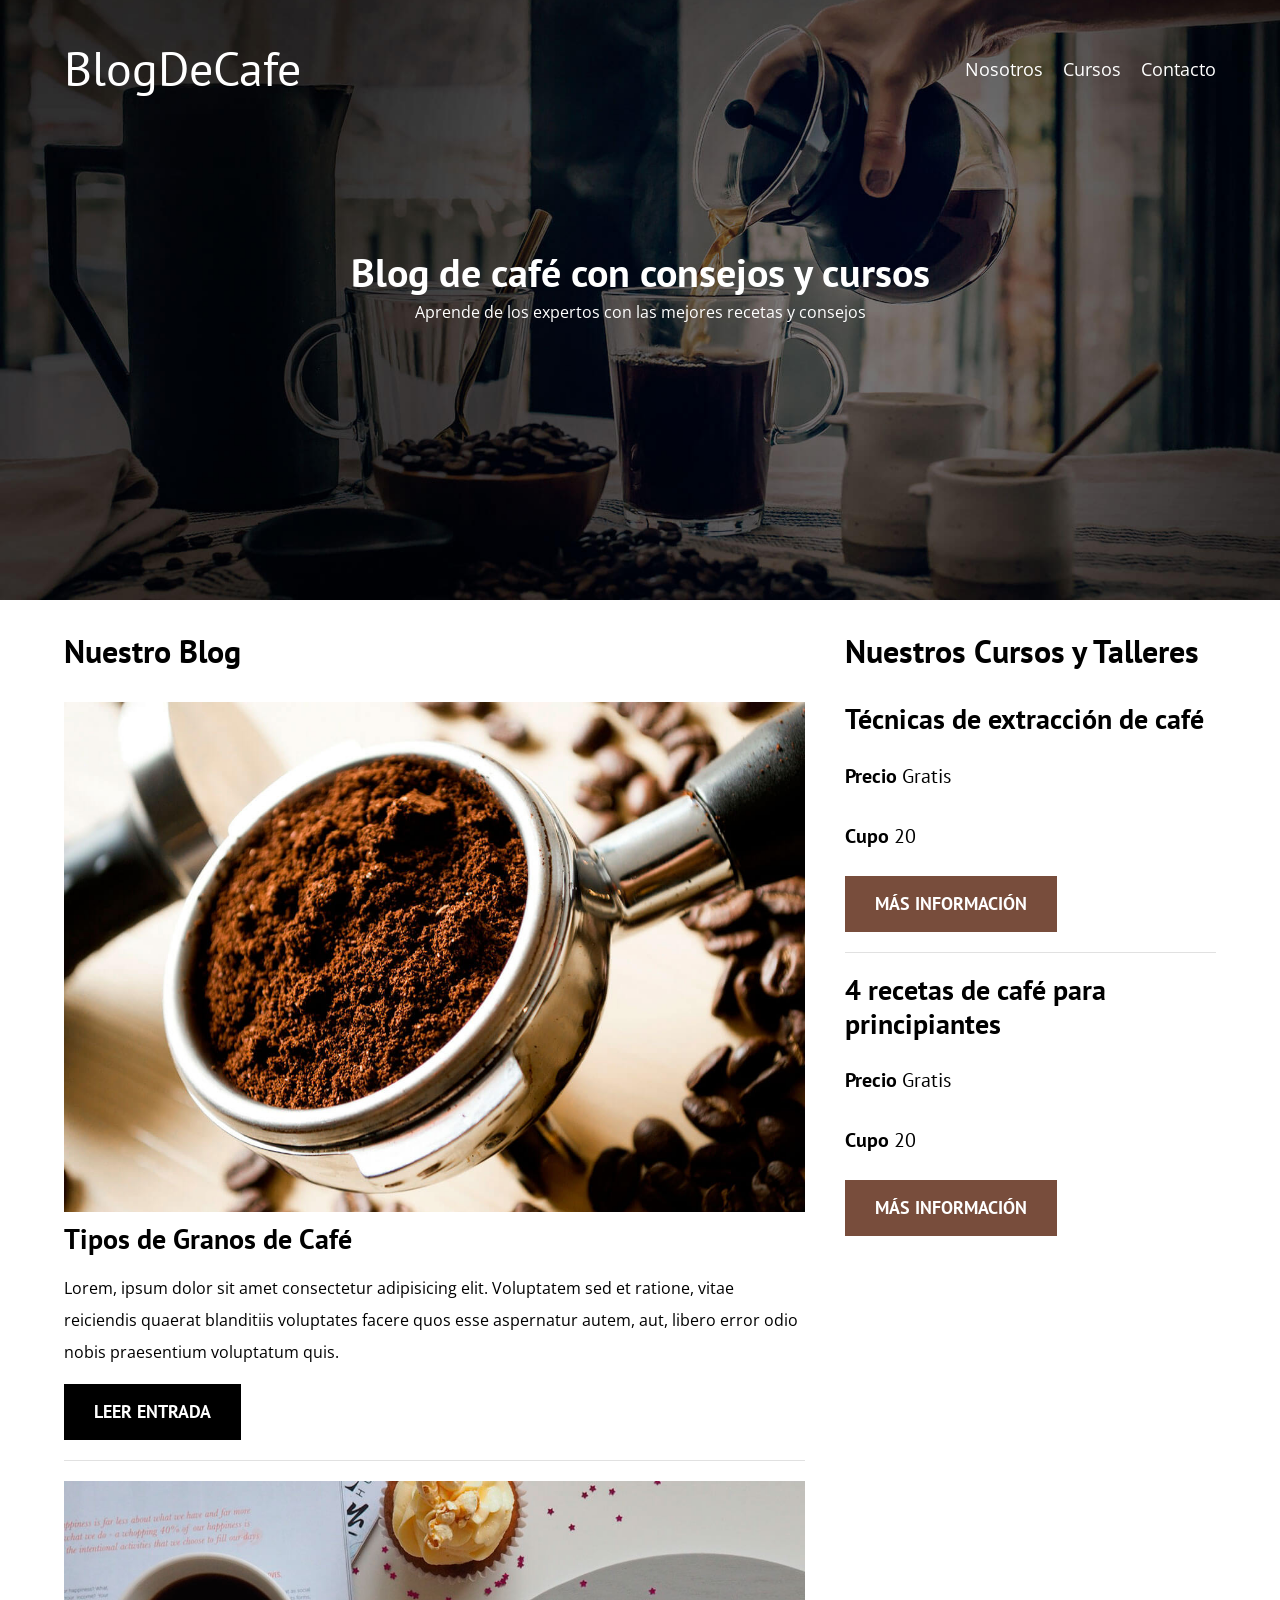
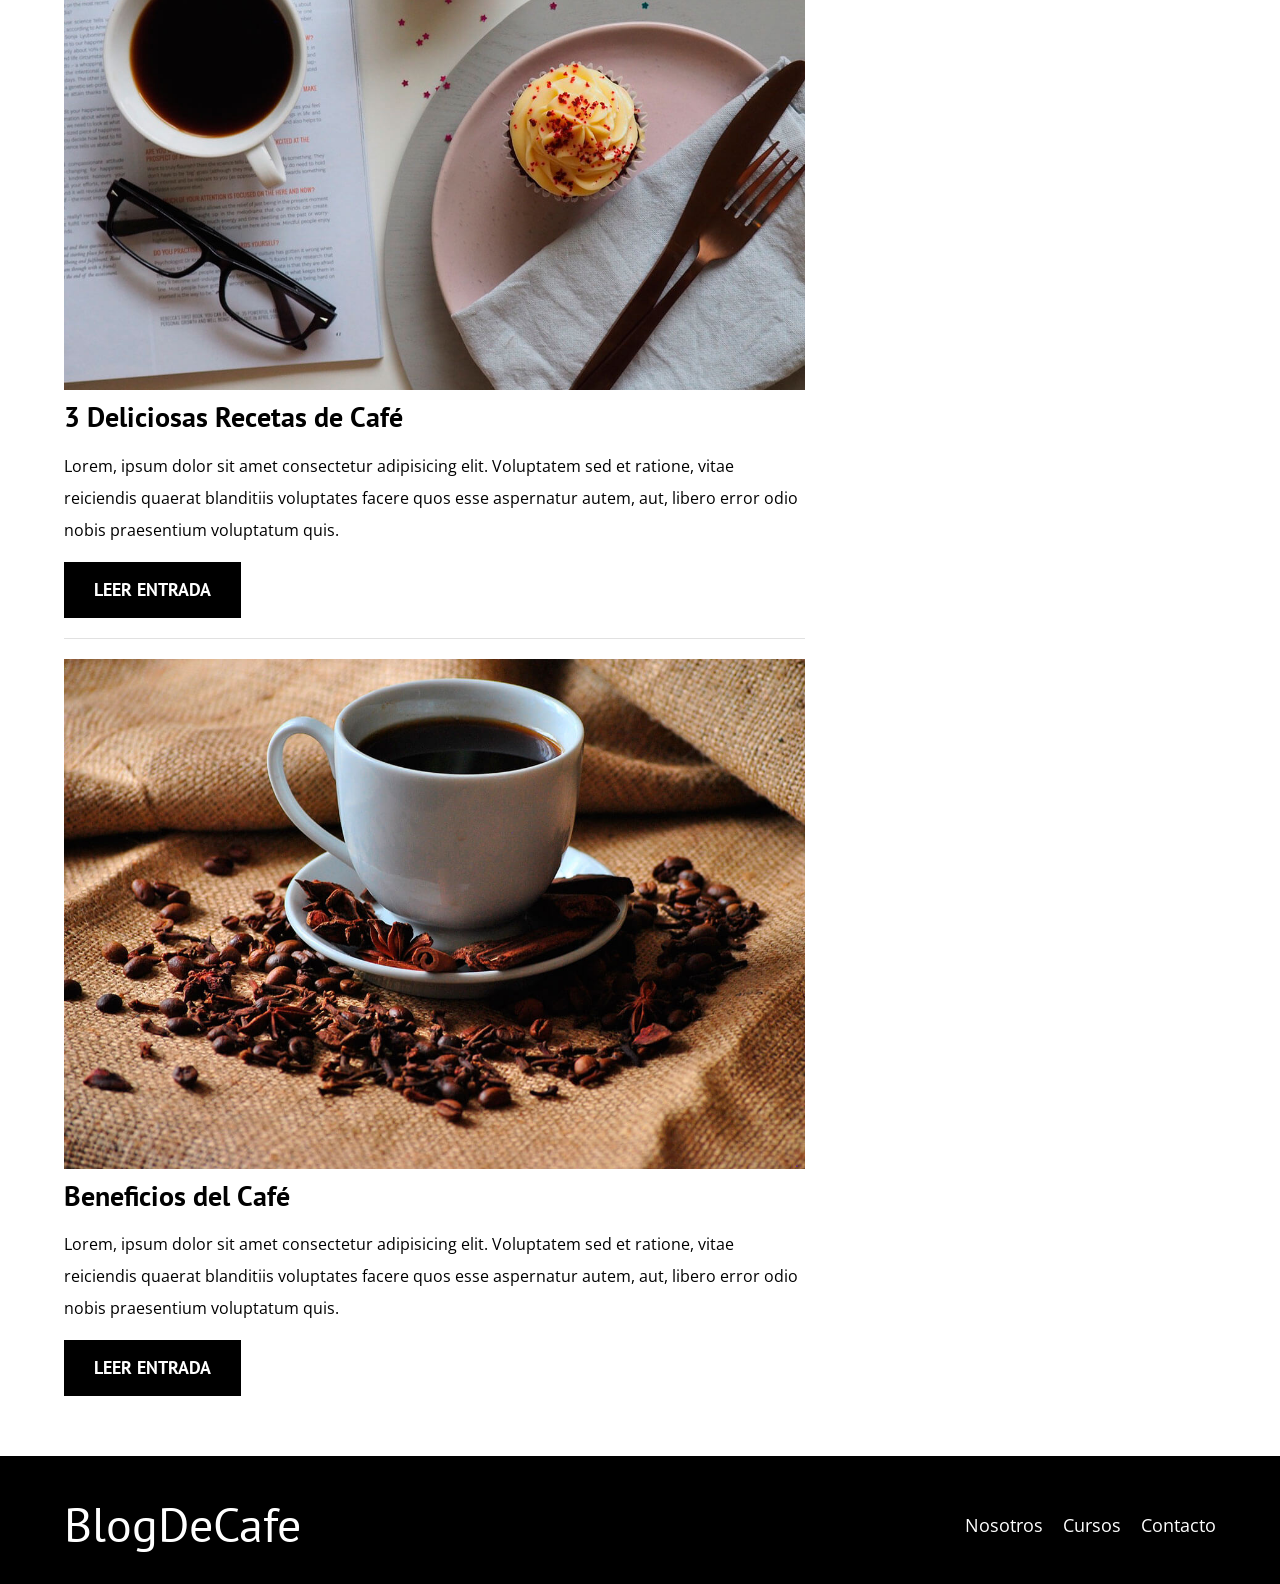
<file: index.html>
<!DOCTYPE html>
<html lang="en">
<head>
    <meta charset="UTF-8">
    <meta name="viewport" content="width=device-width, initial-scale=1.0">
    <title>BlogDeCafe</title>
    <link rel="stylesheet" href="css/normalize.css">
    <link rel="preconnect" href="https://fonts.googleapis.com">
    <link rel="preconnect" href="https://fonts.gstatic.com" crossorigin>
    <link
        href="https://fonts.googleapis.com/css2?family=Open+Sans&family=PT+Sans:wght@400;700&display=swap"
        rel="stylesheet">
    <link rel="stylesheet" href="css/styles.css">
</head>
<body>

    <header class="header">

        <div class="contenedor">
            <div class="barra">

                <a href="index.html" class="logo">
                    <h1 class="logo__nombre no-margin centrar-texto">Blog<span class="logo__blod">DeCafe</span></h1>
                </a>

                <nav class="navegacion">
                    <a href="nosotros.html" class="navegacion__enlace">Nosotros</a>
                    <a href="cursos.html" class="navegacion__enlace">Cursos</a>
                    <a href="contacto.html" class="navegacion__enlace">Contacto</a>
                </nav>
            </div>
        </div>

        <div class="header__texto">
            <h2 class="no-margin">Blog de café con consejos y cursos</h2>
            <p class="no-margin">Aprende de los expertos con las mejores recetas y consejos</p>
        </div>
    </header>

    <div class="contenedor contenido-principal">
        <main class="blog">
            <h3>Nuestro Blog</h3>

            <article class="entrada">
                <div class="entrada__imagen">
                    <img src="img/blog1.jpg" alt="imagen blog">
                </div>

                <div class="entrada__contenido">
                    <h4 class="no-margin">Tipos de Granos de Café</h4>
                    <p>Lorem, ipsum dolor sit amet consectetur adipisicing elit. Voluptatem sed et ratione, 
                        vitae reiciendis quaerat blanditiis voluptates facere quos esse 
                        aspernatur autem, aut, libero error odio nobis praesentium voluptatum quis.</p>
                    <a href="entrada.html" class="boton boton--primario">Leer Entrada</a>
                </div>
            </article>


            <article class="entrada">
                <div class="entrada__imagen">
                    <img src="img/blog2.jpg" alt="imagen blog">
                </div>
            
                <div class="entrada__contenido">
                    <h4 class="no-margin">3 Deliciosas Recetas de Café</h4>
                    <p>Lorem, ipsum dolor sit amet consectetur adipisicing elit. Voluptatem sed et ratione,
                        vitae reiciendis quaerat blanditiis voluptates facere quos esse
                        aspernatur autem, aut, libero error odio nobis praesentium voluptatum quis.</p>
                    <a href="entrada.html" class="boton boton--primario">Leer Entrada</a>
                </div>
            </article>


            <article class="entrada">
                <div class="entrada__imagen">
                    <img src="img/blog3.jpg" alt="imagen blog">
                </div>
            
                <div class="entrada__contenido">
                    <h4 class="no-margin">Beneficios del Café</h4>
                    <p>Lorem, ipsum dolor sit amet consectetur adipisicing elit. Voluptatem sed et ratione,
                        vitae reiciendis quaerat blanditiis voluptates facere quos esse
                        aspernatur autem, aut, libero error odio nobis praesentium voluptatum quis.</p>
                    <a href="entrada.html" class="boton boton--primario">Leer Entrada</a>
                </div>
            </article>
        </main>
        <aside class="sidebar">
            <h3>Nuestros Cursos y Talleres</h3>

            <ul class="cursos no-padding">
                <li class="widget-curso">
                    <h4 class="no-margin">Técnicas de extracción de café</h4>
                    <p class="widget-curso__label">Precio
                        <span class="widget-curso__info">Gratis</span>
                    </p>

                    <p class="widget-curso__label">Cupo
                        <span class="widget-curso__info">20</span>
                    </p>
                    <a href="entrada.html" class="boton boton--secundario">Más información</a>
                </li><!--Un curso-->


                <li class="widget-curso">
                    <h4 class="no-margin">4 recetas de café para principiantes</h4>
                    <p class="widget-curso__label">Precio
                        <span class="widget-curso__info">Gratis</span>
                    </p>
                
                    <p class="widget-curso__label">Cupo
                        <span class="widget-curso__info">20</span>
                    </p>
                    <a href="entrada.html" class="boton boton--secundario">Más información</a>
                
                </li><!--Un curso-->


            </ul>
        </aside>
    </div>

    <footer class="footer">
        <div class="contenedor">
            <div class="barra">
                <a href="index.html" class="logo">
                    <h1 class="logo__nombre no-margin centrar-texto">Blog<span class="logo__blod">DeCafe</span></h1>
                </a>
            
                <nav class="navegacion">
                    <a href="nosotros.html" class="navegacion__enlace">Nosotros</a>
                    <a href="cursos.html" class="navegacion__enlace">Cursos</a>
                    <a href="contacto.html" class="navegacion__enlace">Contacto</a>
                </nav>
            </div>
        </div>
    </footer>

</body>
</html>
</file>
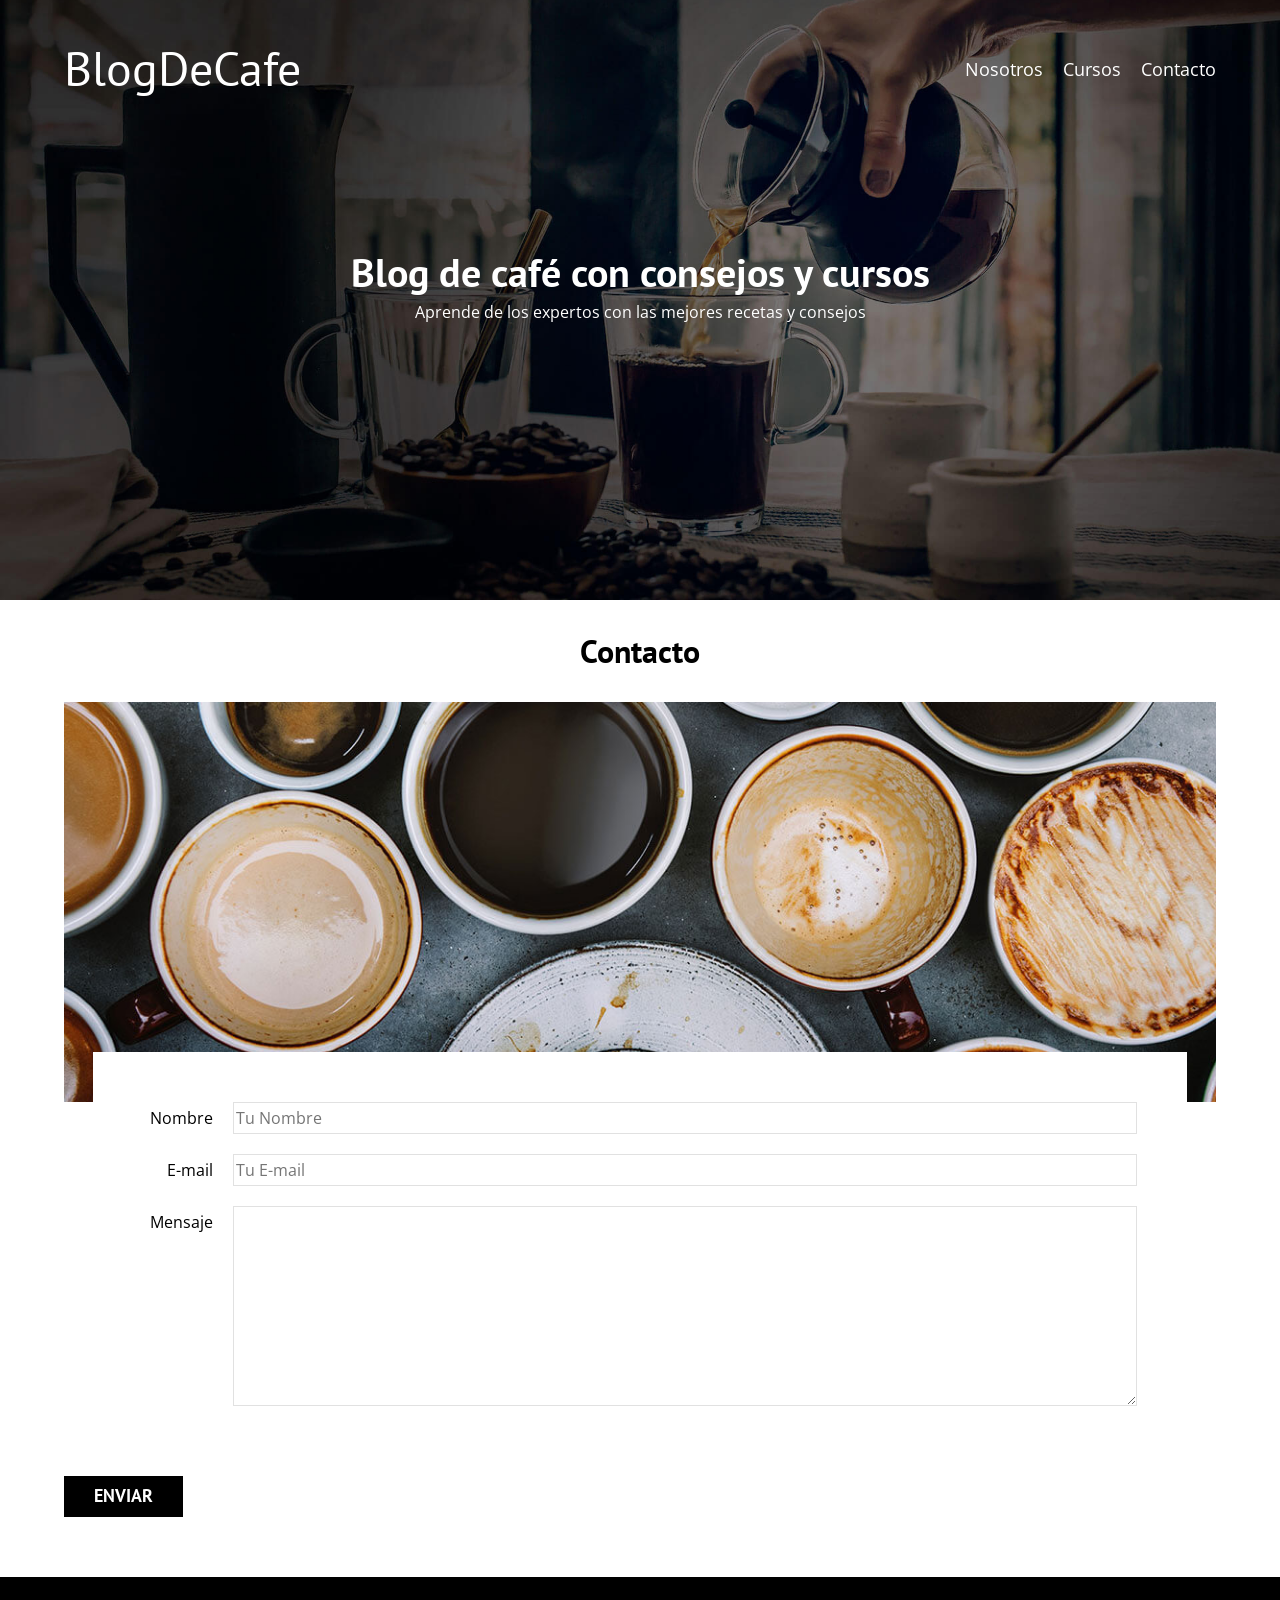
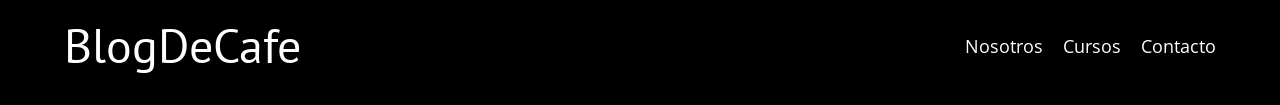
<file: contacto.html>
<!DOCTYPE html>
<html lang="en">

<head>
    <meta charset="UTF-8">
    <meta name="viewport" content="width=device-width, initial-scale=1.0">
    <title>BlogDeCafe</title>
    <link rel="stylesheet" href="css/normalize.css">
    <link rel="preconnect" href="https://fonts.googleapis.com">
    <link rel="preconnect" href="https://fonts.gstatic.com" crossorigin>
    <link href="https://fonts.googleapis.com/css2?family=Open+Sans&family=PT+Sans:wght@400;700&display=swap"
        rel="stylesheet">
    <link rel="stylesheet" href="css/styles.css">
</head>

<body>

    <header class="header">

        <div class="contenedor">
            <div class="barra">

                <a href="index.html" class="logo">
                    <h1 class="logo__nombre no-margin centrar-texto">Blog<span class="logo__blod">DeCafe</span></h1>
                </a>

                <nav class="navegacion">
                    <a href="nosotros.html" class="navegacion__enlace">Nosotros</a>
                    <a href="cursos.html" class="navegacion__enlace">Cursos</a>
                    <a href="contacto.html" class="navegacion__enlace">Contacto</a>
                </nav>
            </div>
        </div>

        <div class="header__texto">
            <h2 class="no-margin">Blog de café con consejos y cursos</h2>
            <p class="no-margin">Aprende de los expertos con las mejores recetas y consejos</p>
        </div>
    </header>

    <main class="contenedor">
        <h3 class="centrar-texto">Contacto</h3>

        <div class="contacto-bg"></div>

        <form class="formulario">
            <div class="campo">
                <label class="campo__label" for="nombre">Nombre</label>
                <input 
                    class="campo__field"
                    type="text" 
                    placeholder="Tu Nombre" 
                    id="nombre"
                >
            </div>

            <div class="campo">
                <label class="campo__label" for="email">E-mail</label>
                <input 
                    class="campo__field"
                    type="email" 
                    placeholder="Tu E-mail" 
                    id="email"
                >
            </div>

            <div class="campo">
                <label class="campo__label" for="mensaje">Mensaje</label>
                <textarea 
                    class="campo__field campo__field--textarea"
                    id="mensaje"
                ></textarea>
            </div>
        </form><!--.formulario-->

        <div class="campo">
            <input type="submit" value="Enviar" class="boton boton--primario">
        </div>

    </main>

    <footer class="footer">
        <div class="contenedor">
            <div class="barra">
                <a href="index.html" class="logo">
                    <h1 class="logo__nombre no-margin centrar-texto">Blog<span class="logo__blod">DeCafe</span></h1>
                </a>

                <nav class="navegacion">
                    <a href="nosotros.html" class="navegacion__enlace">Nosotros</a>
                    <a href="cursos.html" class="navegacion__enlace">Cursos</a>
                    <a href="contacto.html" class="navegacion__enlace">Contacto</a>
                </nav>
            </div>
        </div>
    </footer>

</body>

</html>
</file>
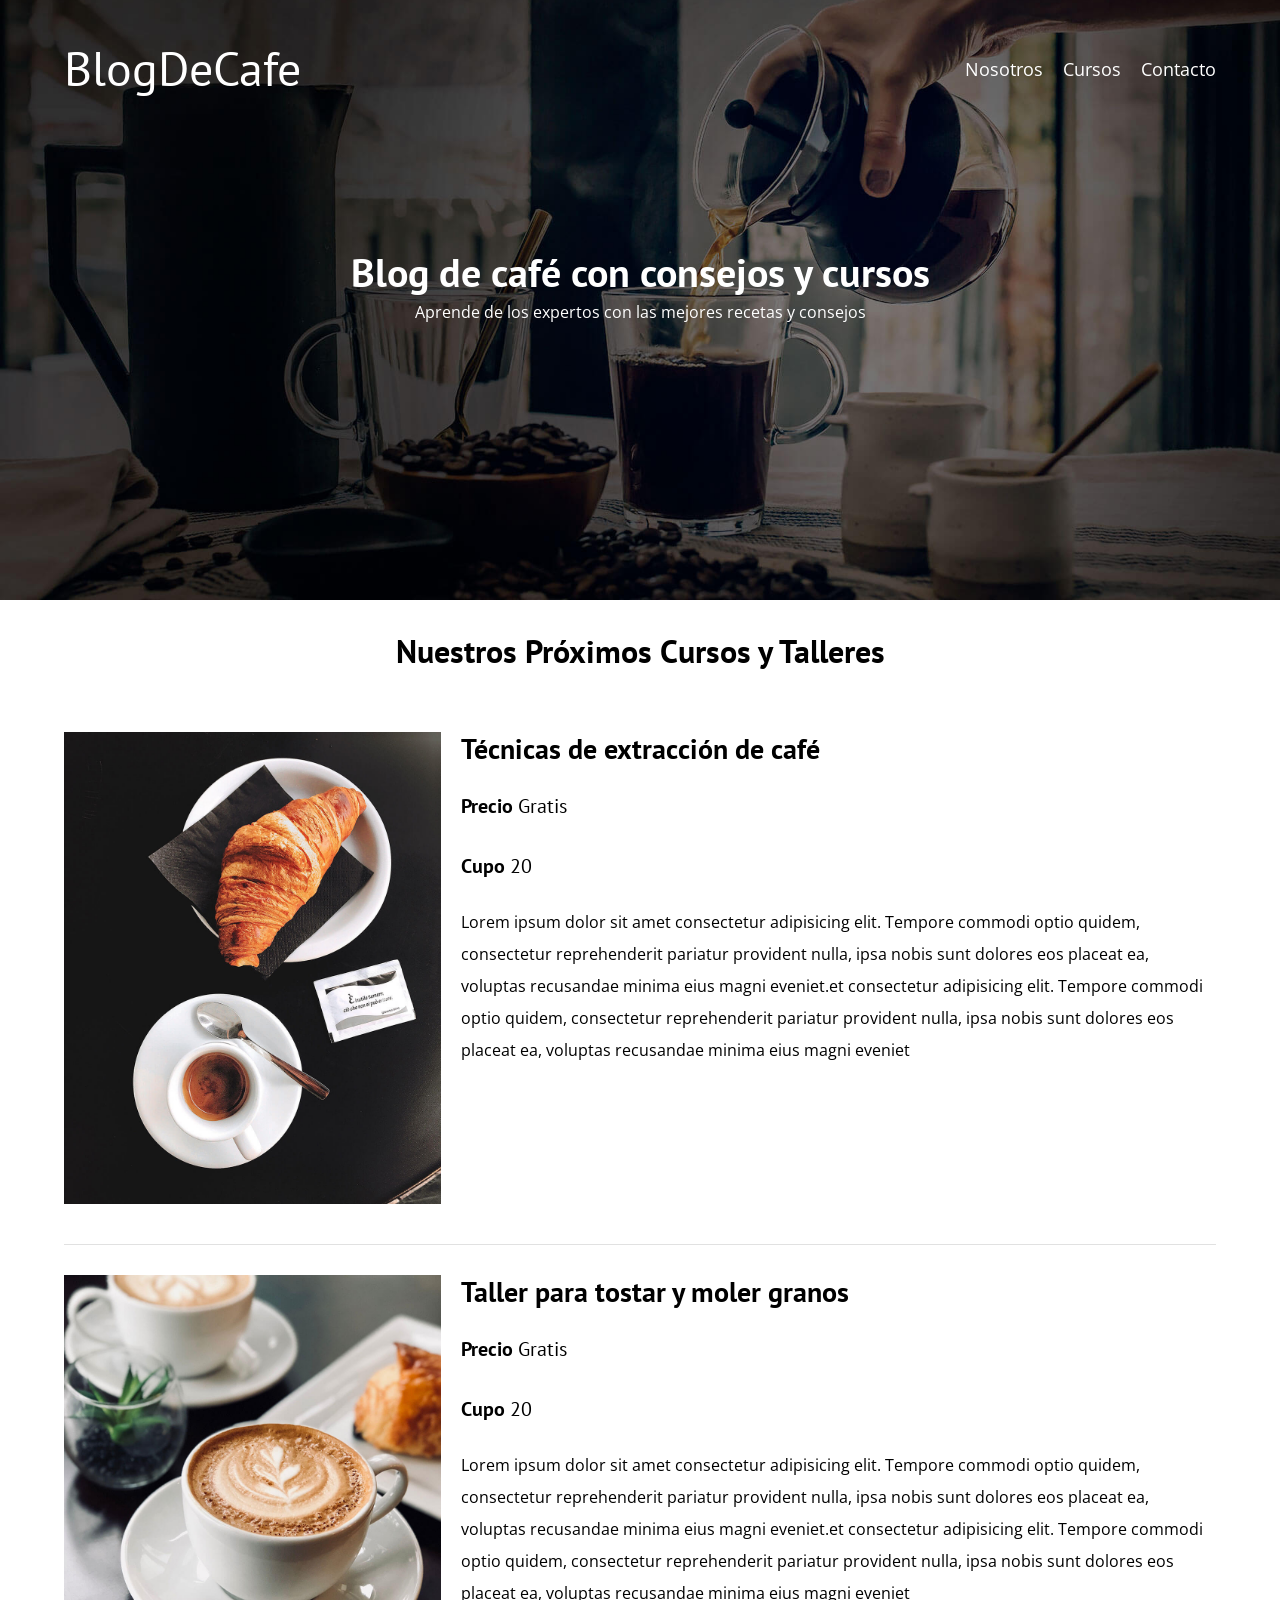
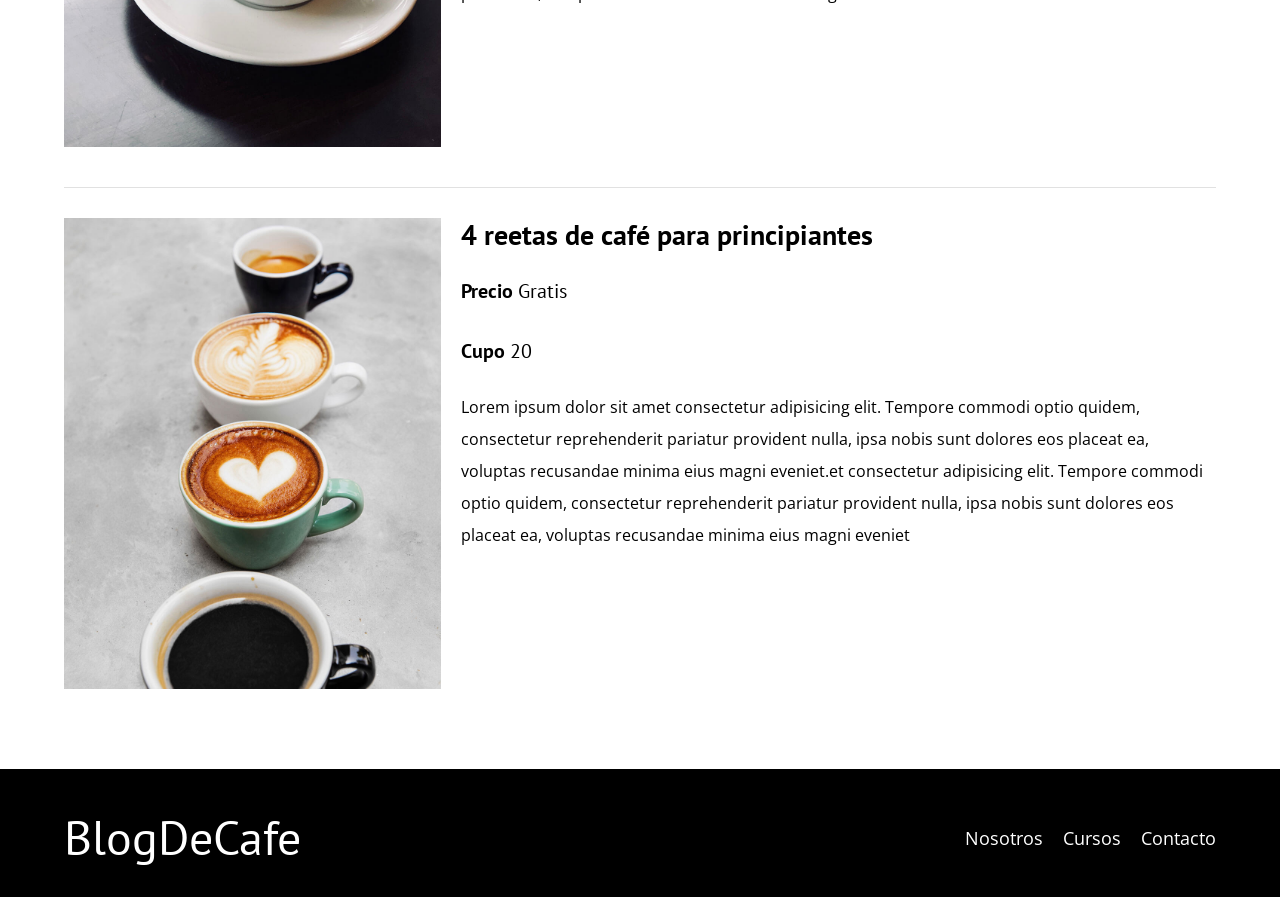
<file: cursos.html>
<!DOCTYPE html>
<html lang="en">

<head>
    <meta charset="UTF-8">
    <meta name="viewport" content="width=device-width, initial-scale=1.0">
    <title>BlogDeCafe</title>
    <link rel="stylesheet" href="css/normalize.css">
    <link rel="preconnect" href="https://fonts.googleapis.com">
    <link rel="preconnect" href="https://fonts.gstatic.com" crossorigin>
    <link href="https://fonts.googleapis.com/css2?family=Open+Sans&family=PT+Sans:wght@400;700&display=swap"
        rel="stylesheet">
    <link rel="stylesheet" href="css/styles.css">
</head>

<body>

    <header class="header">

        <div class="contenedor">
            <div class="barra">

                <a href="index.html" class="logo">
                    <h1 class="logo__nombre no-margin centrar-texto">Blog<span class="logo__blod">DeCafe</span></h1>
                </a>

                <nav class="navegacion">
                    <a href="nosotros.html" class="navegacion__enlace">Nosotros</a>
                    <a href="cursos.html" class="navegacion__enlace">Cursos</a>
                    <a href="contacto.html" class="navegacion__enlace">Contacto</a>
                </nav>
            </div>
        </div>

        <div class="header__texto">
            <h2 class="no-margin">Blog de café con consejos y cursos</h2>
            <p class="no-margin">Aprende de los expertos con las mejores recetas y consejos</p>
        </div>
    </header>

    <main class="contenedor">
        <h3 class="centrar-texto">Nuestros Próximos Cursos y Talleres</h3>

        <div class="curso">

            <div class="curso__imagen">
                <img src="img/curso1.jpg" alt="Imagen del curso">
            </div>

            <div class="curso__informacion">
                <h4 class="no-margin">Técnicas de extracción de café</h4>
                <p class="curso__label">Precio
                    <span class="curso__info">Gratis</span>
                </p>
                
                <p class="curso__label">Cupo
                    <span class="curso__info">20</span>
                </p>

                <p class="curso__descripcion">
                    Lorem ipsum dolor sit amet consectetur adipisicing elit. Tempore commodi optio quidem,
                    consectetur reprehenderit pariatur provident nulla, ipsa nobis sunt dolores eos placeat ea,
                    voluptas recusandae minima eius magni eveniet.et consectetur adipisicing elit. Tempore commodi optio quidem,
                    consectetur reprehenderit pariatur provident nulla, ipsa nobis sunt dolores eos placeat ea,
                    voluptas recusandae minima eius magni eveniet
                </p>
            </div><!--.curso__informacion-->
        
        </div><!-- .curso-->


        <div class="curso">
        
            <div class="curso__imagen">
                <img src="img/curso2.jpg" alt="Imagen del curso">
            </div>
        
            <div class="curso__informacion">
                <h4 class="no-margin">Taller para tostar y moler granos</h4>
                <p class="curso__label">Precio
                    <span class="curso__info">Gratis</span>
                </p>
        
                <p class="curso__label">Cupo
                    <span class="curso__info">20</span>
                </p>
        
                <p class="curso__descripcion">
                    Lorem ipsum dolor sit amet consectetur adipisicing elit. Tempore commodi optio quidem,
                    consectetur reprehenderit pariatur provident nulla, ipsa nobis sunt dolores eos placeat ea,
                    voluptas recusandae minima eius magni eveniet.et consectetur adipisicing elit. Tempore commodi optio quidem,
                    consectetur reprehenderit pariatur provident nulla, ipsa nobis sunt dolores eos placeat ea,
                    voluptas recusandae minima eius magni eveniet
                </p>
            </div><!--.curso__informacion-->
        
        </div><!-- .curso-->

        <div class="curso">
        
            <div class="curso__imagen">
                <img src="img/curso3.jpg" alt="Imagen del curso">
            </div>
        
            <div class="curso__informacion">
                <h4 class="no-margin">4 reetas de café para principiantes</h4>
                <p class="curso__label">Precio
                    <span class="curso__info">Gratis</span>
                </p>
        
                <p class="curso__label">Cupo
                    <span class="curso__info">20</span>
                </p>
        
                <p class="curso__descripcion">
                    Lorem ipsum dolor sit amet consectetur adipisicing elit. Tempore commodi optio quidem,
                    consectetur reprehenderit pariatur provident nulla, ipsa nobis sunt dolores eos placeat ea,
                    voluptas recusandae minima eius magni eveniet.et consectetur adipisicing elit. Tempore commodi optio quidem,
                    consectetur reprehenderit pariatur provident nulla, ipsa nobis sunt dolores eos placeat ea,
                    voluptas recusandae minima eius magni eveniet
                </p>
            </div><!--.curso__informacion-->
        
        </div><!-- .curso-->


    </main>

    <footer class="footer">
        <div class="contenedor">
            <div class="barra">
                <a href="index.html" class="logo">
                    <h1 class="logo__nombre no-margin centrar-texto">Blog<span class="logo__blod">DeCafe</span></h1>
                </a>

                <nav class="navegacion">
                    <a href="nosotros.html" class="navegacion__enlace">Nosotros</a>
                    <a href="cursos.html" class="navegacion__enlace">Cursos</a>
                    <a href="contacto.html" class="navegacion__enlace">Contacto</a>
                </nav>
            </div>
        </div>
    </footer>

</body>

</html>
</file>
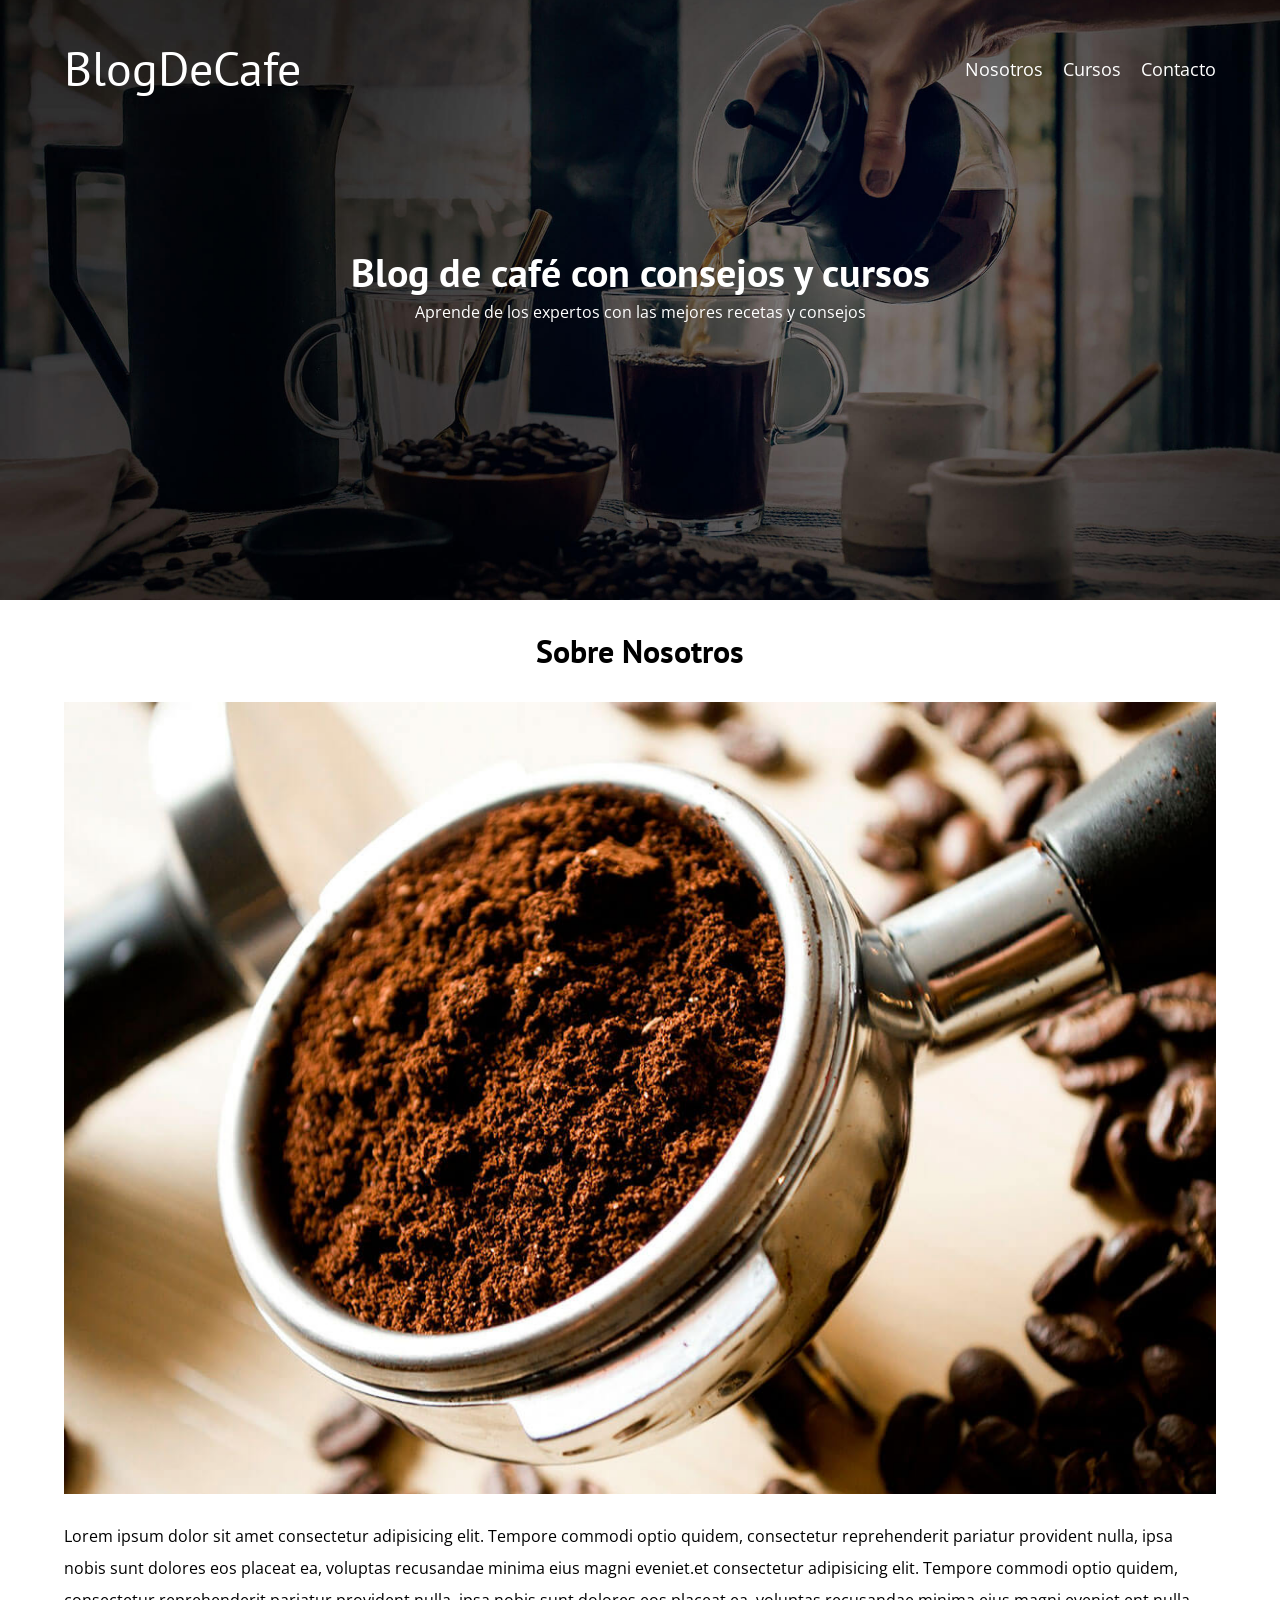
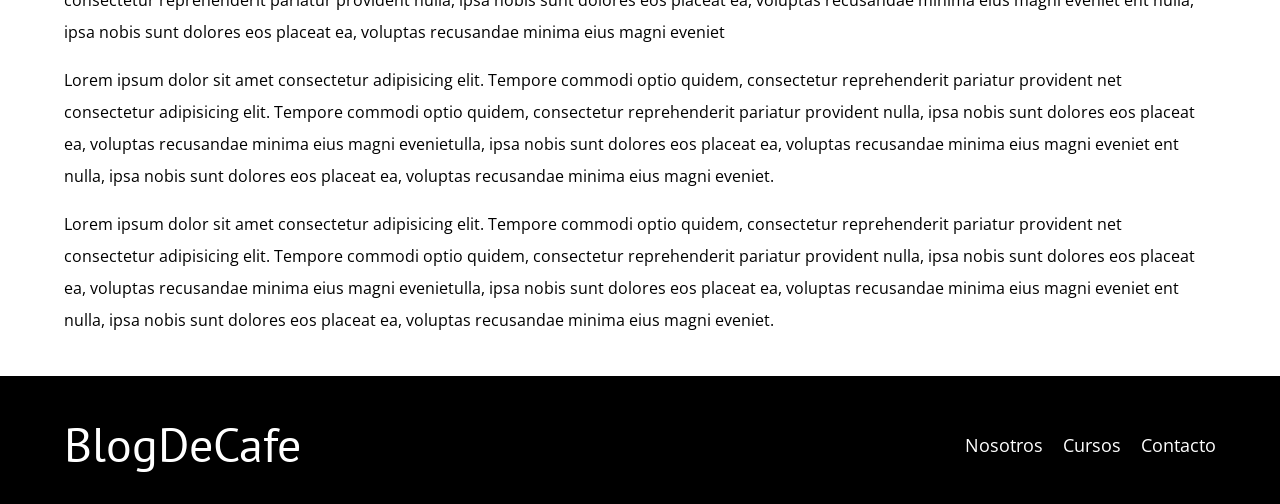
<file: entrada.html>
<!DOCTYPE html>
<html lang="en">

<head>
    <meta charset="UTF-8">
    <meta name="viewport" content="width=device-width, initial-scale=1.0">
    <title>BlogDeCafe</title>
    <link rel="stylesheet" href="css/normalize.css">
    <link rel="preconnect" href="https://fonts.googleapis.com">
    <link rel="preconnect" href="https://fonts.gstatic.com" crossorigin>
    <link href="https://fonts.googleapis.com/css2?family=Open+Sans&family=PT+Sans:wght@400;700&display=swap"
        rel="stylesheet">
    <link rel="stylesheet" href="css/styles.css">
</head>

<body>

    <header class="header">

        <div class="contenedor">
            <div class="barra">

                <a href="index.html" class="logo">
                    <h1 class="logo__nombre no-margin centrar-texto">Blog<span class="logo__blod">DeCafe</span></h1>
                </a>

                <nav class="navegacion">
                    <a href="nosotros.html" class="navegacion__enlace">Nosotros</a>
                    <a href="cursos.html" class="navegacion__enlace">Cursos</a>
                    <a href="contacto.html" class="navegacion__enlace">Contacto</a>
                </nav>
            </div>
        </div>

        <div class="header__texto">
            <h2 class="no-margin">Blog de café con consejos y cursos</h2>
            <p class="no-margin">Aprende de los expertos con las mejores recetas y consejos</p>
        </div>
    </header>

    <main class="contenedor">
        <h3 class="centrar-texto">Sobre Nosotros</h3>
        <img src="img/blog1.jpg" alt="imagen del blog">

        <p>Lorem ipsum dolor sit amet consectetur adipisicing elit. Tempore commodi optio quidem,
            consectetur reprehenderit pariatur provident nulla, ipsa nobis sunt dolores eos placeat ea,
            voluptas recusandae minima eius magni eveniet.et consectetur adipisicing elit. Tempore commodi optio quidem,
            consectetur reprehenderit pariatur provident nulla, ipsa nobis sunt dolores eos placeat ea,
            voluptas recusandae minima eius magni eveniet ent nulla, ipsa nobis sunt dolores eos placeat ea,
            voluptas recusandae minima eius magni eveniet</p>
        
        <p>Lorem ipsum dolor sit amet consectetur adipisicing elit. Tempore commodi optio quidem,
            consectetur reprehenderit pariatur provident net consectetur adipisicing elit. Tempore commodi optio quidem,
            consectetur reprehenderit pariatur provident nulla, ipsa nobis sunt dolores eos placeat ea,
            voluptas recusandae minima eius magni evenietulla, ipsa nobis sunt dolores eos placeat ea,
            voluptas recusandae minima eius magni eveniet ent nulla, ipsa nobis sunt dolores eos placeat ea,
            voluptas recusandae minima eius magni eveniet.</p>

        <p>Lorem ipsum dolor sit amet consectetur adipisicing elit. Tempore commodi optio quidem,
            consectetur reprehenderit pariatur provident net consectetur adipisicing elit. Tempore commodi optio quidem,
            consectetur reprehenderit pariatur provident nulla, ipsa nobis sunt dolores eos placeat ea,
            voluptas recusandae minima eius magni evenietulla, ipsa nobis sunt dolores eos placeat ea,
            voluptas recusandae minima eius magni eveniet ent nulla, ipsa nobis sunt dolores eos placeat ea,
            voluptas recusandae minima eius magni eveniet.</p>
    </main>

    <footer class="footer">
        <div class="contenedor">
            <div class="barra">
                <a href="index.html" class="logo">
                    <h1 class="logo__nombre no-margin centrar-texto">Blog<span class="logo__blod">DeCafe</span></h1>
                </a>

                <nav class="navegacion">
                    <a href="nosotros.html" class="navegacion__enlace">Nosotros</a>
                    <a href="cursos.html" class="navegacion__enlace">Cursos</a>
                    <a href="contacto.html" class="navegacion__enlace">Contacto</a>
                </nav>
            </div>
        </div>
    </footer>

</body>

</html>
</file>
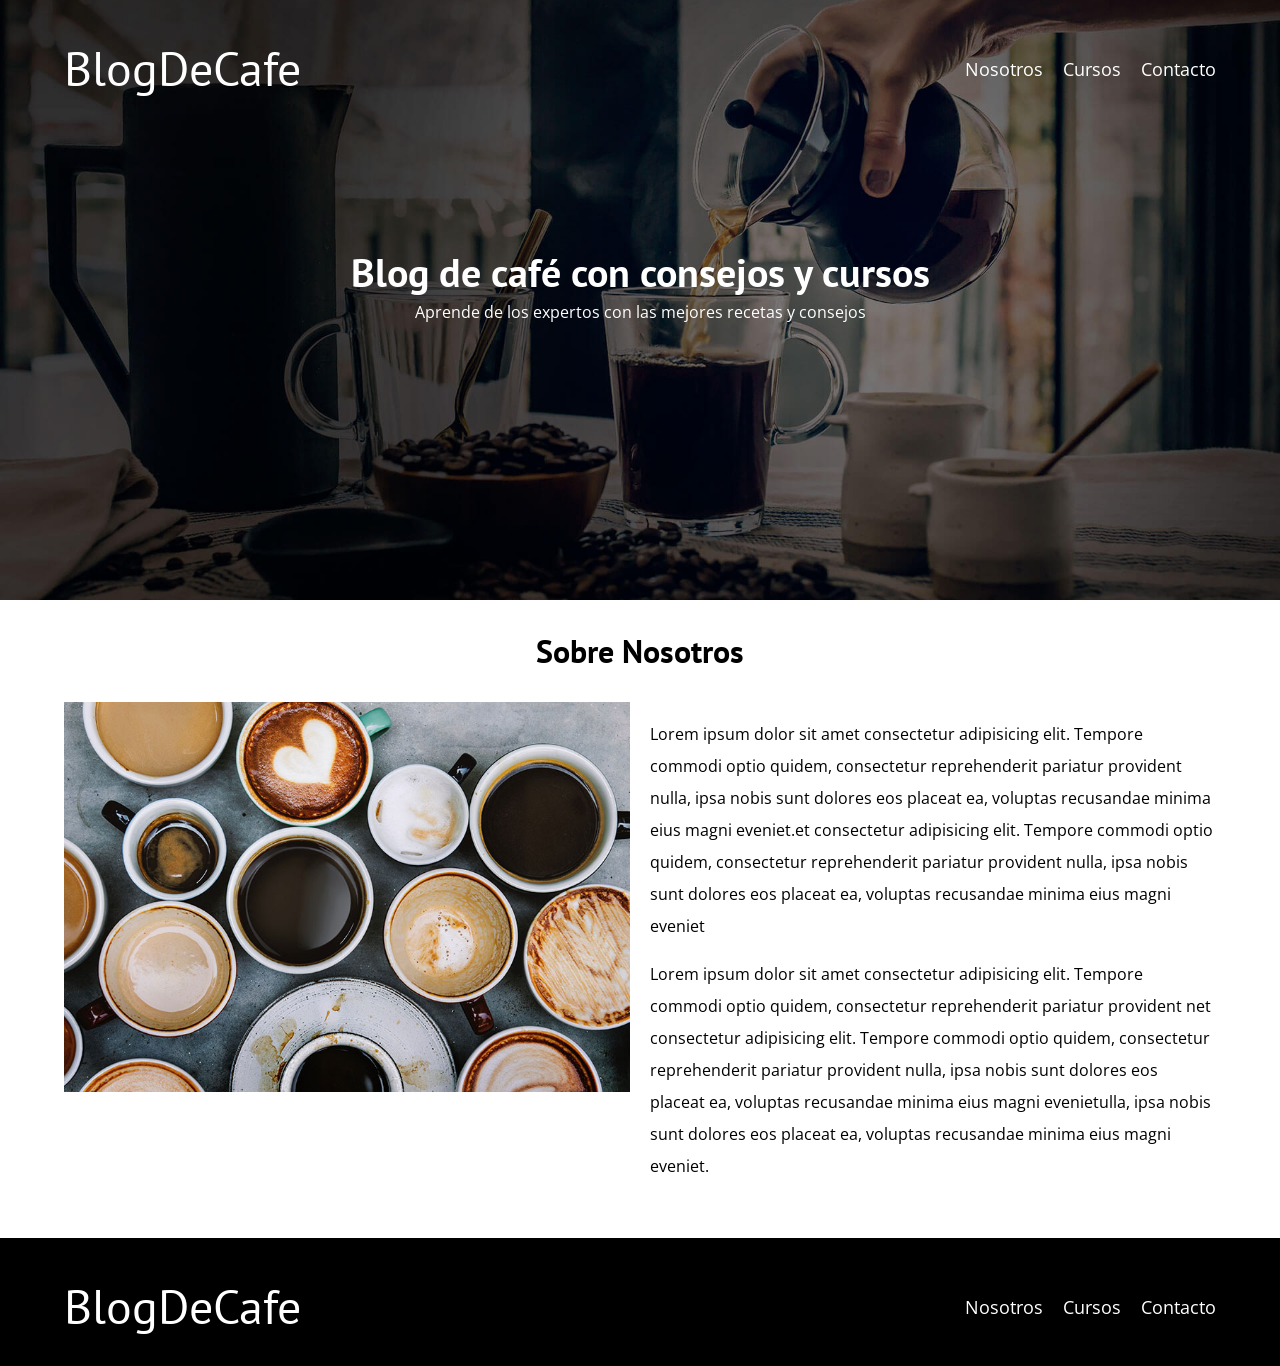
<file: nosotros.html>
<!DOCTYPE html>
<html lang="en">

<head>
    <meta charset="UTF-8">
    <meta name="viewport" content="width=device-width, initial-scale=1.0">
    <title>BlogDeCafe</title>
    <link rel="stylesheet" href="css/normalize.css">
    <link rel="preconnect" href="https://fonts.googleapis.com">
    <link rel="preconnect" href="https://fonts.gstatic.com" crossorigin>
    <link href="https://fonts.googleapis.com/css2?family=Open+Sans&family=PT+Sans:wght@400;700&display=swap"
        rel="stylesheet">
    <link rel="stylesheet" href="css/styles.css">
</head>

<body>

    <header class="header">

        <div class="contenedor">
            <div class="barra">

                <a href="index.html" class="logo">
                    <h1 class="logo__nombre no-margin centrar-texto">Blog<span class="logo__blod">DeCafe</span></h1>
                </a>

                <nav class="navegacion">
                    <a href="nosotros.html" class="navegacion__enlace">Nosotros</a>
                    <a href="cursos.html" class="navegacion__enlace">Cursos</a>
                    <a href="contacto.html" class="navegacion__enlace">Contacto</a>
                </nav>
            </div>
        </div>

        <div class="header__texto">
            <h2 class="no-margin">Blog de café con consejos y cursos</h2>
            <p class="no-margin">Aprende de los expertos con las mejores recetas y consejos</p>
        </div>
    </header>

    <main class="contenedor">
        <h3 class="centrar-texto">Sobre Nosotros</h3>

        <div class="sobre-nosotros">
            <div class="sobre-nosotros__imagen">
                <img src="img/nosotros.jpg" alt=imagen nosotros"">
            </div>

            <div class="sobre-nosotros__texto">
                <p>Lorem ipsum dolor sit amet consectetur adipisicing elit. Tempore commodi optio quidem,
                consectetur reprehenderit pariatur provident nulla, ipsa nobis sunt dolores eos placeat ea,
                voluptas recusandae minima eius magni eveniet.et consectetur adipisicing elit. Tempore commodi optio quidem,
                consectetur reprehenderit pariatur provident nulla, ipsa nobis sunt dolores eos placeat ea,
                voluptas recusandae minima eius magni eveniet</p>
                
                <p>Lorem ipsum dolor sit amet consectetur adipisicing elit. Tempore commodi optio quidem,
                consectetur reprehenderit pariatur provident net consectetur adipisicing elit. Tempore commodi optio quidem,
                consectetur reprehenderit pariatur provident nulla, ipsa nobis sunt dolores eos placeat ea,
                voluptas recusandae minima eius magni evenietulla, ipsa nobis sunt dolores eos placeat ea,
                voluptas recusandae minima eius magni eveniet.</p>
  
            </div>
        </div>
    </main>

    <footer class="footer">
        <div class="contenedor">
            <div class="barra">
                <a href="index.html" class="logo">
                    <h1 class="logo__nombre no-margin centrar-texto">Blog<span class="logo__blod">DeCafe</span></h1>
                </a>

                <nav class="navegacion">
                    <a href="nosotros.html" class="navegacion__enlace">Nosotros</a>
                    <a href="cursos.html" class="navegacion__enlace">Cursos</a>
                    <a href="contacto.html" class="navegacion__enlace">Contacto</a>
                </nav>
            </div>
        </div>
    </footer>

</body>

</html>
</file>
<file: css/styles.css>
:root{
    --fueteHeading:'PT Sans', sans-serif;
    --fuenteParrafos:'Open Sans', sans-serif;

    --primario: #784D3C;
    --gris: #E1E1E1;
    --blanco: #FFFFFF;
    --negro: #000000;
}

html{
    box-sizing: border-box;
    font-size: 62.5%; /*1 rem = 10 px*/
}

*,*:before, *::after{
    box-sizing: inherit;
}

body{
    font-family: var(--fuenteParrafos);
    font-size: 1.6rem;
    line-height: 2;
}

/* Globales */

.contenedor{
    max-width: 120rem;
    width: 90%;
    margin: 0 auto;
}

a {
    text-decoration: none;
}

h1,h2,h3,h4{
    font-family: var(--fueteHeading);
    line-height: 1.2;
}

h1{
    font-size: 4.8rem;
}

h2{
    font-size: 4rem;
}

h3{
    font-size: 3.2rem;
}

h4{
    font-size: 2.8rem;
}

img{
    max-width: 100%;
}

/* Utilidades */

.no-margin{
    margin: 0;
}

.no-padding{
    padding: 0;
}

.centrar-texto{
    text-align: center;
}

.centrar-texto{
    text-align: center;
}

/* Heaer */

.header{
    background-image: url(../img/banner.jpg);
    height: 60rem;
    background-size:cover ;
    background-repeat: no-repeat;
    background-position: center center;
}

.header__texto{
    text-align: center;
    color:var(--blanco);
    margin-top: 5rem;
}

@media (min-width: 768px) {
    .header__texto{
        margin-top: 15rem;
    }
}
.barra{
    padding-top: 4rem;
}

@media (min-width: 768px) {
    .barra{
        display: flex;
        justify-content: space-between;
        align-items: center;
    }
}

.logo{
    color: var(--blanco);
}

.logo__nombre{
    font-weight: 400;
}

.logo__bold{
    font-weight: 700;
}

@media (min-width: 768px) {
    .navegacion{
        display: flex;
        gap: 2rem;
    }
}
.navegacion__enlace{
    display: block;
    text-align: center;
    font-size: 1.8rem;
    color: var(--blanco);
}

@media (min-width: 768px) {
    .contenido-principal{
        display: grid;
        grid-template-columns: 2fr 1fr;
        column-gap: 4rem;
    }
}

.entrada{
    border-bottom: 1px solid var(--gris);
    margin-bottom: 2rem;
}

.entrada:last-of-type{
    border: none;
    margin-bottom: 0;
}

.boton{
    display: block;
    font-family: var(--fueteHeading);
    color: var(--blanco);
    text-align: center;
    padding: 1rem 3rem;
    font-size: 1.8rem;
    text-transform: uppercase;
    font-weight: 700;
    margin-bottom:2rem ;
    border: none;
}

@media (min-width: 768px) {
    .boton{
        display: inline-block;
    }
}

.boton:hover{
    cursor: pointer;
}

.boton--primario{
    background-color: var(--negro);
}

.boton--secundario{
    background-color: var(--primario);
}

.cursos{
    list-style: none;
}

.widget-curso{
    border-bottom: 1px solid var(--gris);
    margin-bottom: 2rem;
}

.widget-curso:last-of-type{
    border: none;
    margin-bottom: none;
}

.widget-curso__label{
    font-family: var(--fueteHeading);
    font-weight: 700;
}

.widget-curso__info{
    font-weight: 400;
}

.widget-curso__label,
.widget-curso__info{
    font-size: 2rem;
}

.footer{
    background-color: var(--negro);
    padding-bottom: 3rem;
    margin-top: 4rem;
}

/* Sobre Nosotros */
@media (min-width: 768px) {
    .sobre-nosotros{
        display: grid;
        grid-template-columns: repeat(2, 1fr);
        column-gap: 2rem;
    }

}

/* Cursos */

.curso{
    padding: 3rem 0;
    
    
    border-bottom: 1px solid var(--gris);
}

@media (min-width: 768px) {
    .curso{
        display: grid;
        grid-template-columns: 1fr 2fr;
        column-gap: 2rem;
    }
}

.curso:last-of-type{
    border: none;
}

.curso__label {
    font-family: var(--fueteHeading);
    font-weight: 700;
}

.curso__info {
    font-weight: 400;
}

.curso__label,
.curso__info {
    font-size: 2rem;
}

/* Contacto */
.contacto-bg{
    background-image: url(../img/contacto.jpg);
    height: 40rem;
    background-size: cover;
    background-repeat: no-repeat;
}

.formulario{
    background-color: var(--blanco);
    margin: -5rem auto 0 auto;
    width: 95%;
    padding: 5rem;
}

.campo{
    display: flex;
    margin-bottom: 2rem;
}

.campo__label{
    flex: 0 0 9rem;
    text-align: right;
    padding-right: 2rem;
}

.campo__field{
    flex: 1;
    border: 1px solid var(--gris);
}

.campo__field--textarea{
    height: 20rem;
}
</file>
